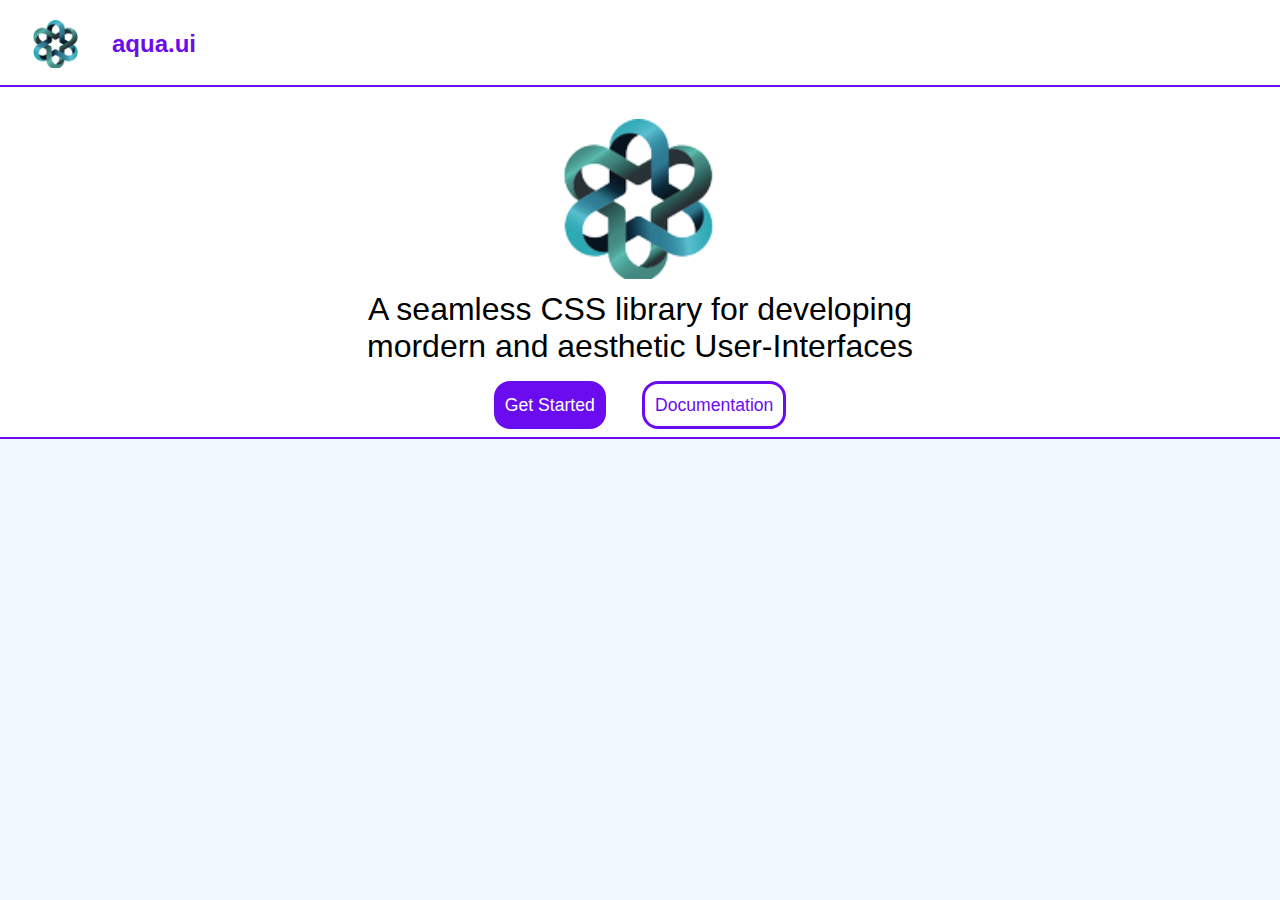
<file: index.html>
<!DOCTYPE html>
<html lang="en">

<head>
  <meta charset="UTF-8" />
  <meta http-equiv="X-UA-Compatible" content="IE=edge" />
  <meta name="viewport" content="width=device-width, initial-scale=1.0" />
  <title>Aqua UI</title>
  <link rel="icon" type="image/x-icon" href="./images/favicon.ico">
  <link rel="stylesheet" href="style.css" />
  <link rel="stylesheet" href="https://pro.fontawesome.com/releases/v5.10.0/css/all.css"
    integrity="sha384-AYmEC3Yw5cVb3ZcuHtOA93w35dYTsvhLPVnYs9eStHfGJvOvKxVfELGroGkvsg+p" crossorigin="anonymous" />


</head>

<body>

  <div class="parent">
    <!-- start header section -->
    <div class="header">
      <div class="header-left">
        <img src="./images/Minimal UI Icon.png" class="header-left header-icon"></img>


        <h2 class="header-left-header-title">aqua.ui</h2>
      </div>

      <div class="header-header-right">

        <div class="header-right-header-right-icons">
          <a href="https://github.com/athar05"> <i class="fab fa-github-square"></i></a>
          <a href="https://www.linkedin.com/in/athar-shakeel-a8544588/"> <i class="fab fa-linkedin"></i></a>
          <a href="https://www.instagram.com/atharo5/"> <i class="fab fa-instagram"></i></a>

        </div>
      </div>
    </div>


    <div class="main main-index-page">


      <div class="main-index">
        <div class="main-index-image">

          <img src="./images/Minimal UI Icon.png" alt="">
        </div>
        <div class="main-index-text">

          <p>A seamless CSS library for developing mordern and aesthetic User-Interfaces</p>
        </div>
        <div class="main-index-button">

          <a href="./usage.html"> <button class="main-index-get-started-button">Get Started</button></a>
          <a href="./components.html"> <button class="main-index-documentation-button">Documentation</button></a>
        </div>
      </div>

    </div>

  </div>




</body>

</html>
</file>
<file: style.css>
:root {
  --primary: #6b0cf0;
  --secondary: #8d99ae;
  --body-bg: aliceblue;
  --header-bg: rgb(226, 241, 255);
  --sidemenu-bg: rgb(200, 230, 255);
  --main-bg: aliceblue;
  --footer-bg: rgb(226, 241, 255);
  --bg-color: #fefefe;
  --bg-color-white: #ffffff;
  --text-white: #fefefe;
  --text-black: black;
  --card-bg: #e7e7e7;
  --icon-bg: orangered;
  --p-color: black;
  --btn-danger: red;
  --btn-success: green;
  --btn-success-lt: #fca311;
  --alert-success: #007f5f;
  --alert-danger: #ba181b;
  --alert-warning: #f77f00;
  --alert-info: #3a86ff;
  --input-error: red;
  --input-warn: #ffae22;
  --input-success: #059669;
  --black: black;

  --shadow-10: 1px 2px 9px 5px rgba(51, 51, 51, 0.2);
  --shadow-90: 1px 2px 9px 5px rgba(0, 0, 0, 0.2);
}

* {
  margin: 0;
  padding: 0;
  box-sizing: border-box;
}

html {
  scroll-behavior: smooth;
}

body {
  font-family: "Poppins", sans-serif;
  background-color: var(--body-bg);
}

.parent {
  display: grid;
  grid-template-columns: repeat(8, 1fr);
  grid-template-rows: 85px 1fr 85px;
  gap: 0px 0px;
  grid-template-areas:
    "header header header header header header header header"
    "sidemenu sidemenu main main main main main main"
    "footer footer footer footer footer footer footer footer";
}

.header {
  grid-area: header;
  background-color: var(--bg-color-white);
}

.sidemenu {
  grid-area: sidemenu;
  background-color: var(--bg-color-white);
}

.main {
  grid-area: main;
  background-color: var(--bg-color-white);
  padding: 0rem 0.5rem;
}

.footer {
  grid-area: footer;
  background-color: var(--bg-color-white);
}

a {
  text-decoration: none;
}

/* START UTILITY CLASSES */
.flex-row {
  display: flex;
  flex-direction: row;
}

.flex-column {
  display: flex;
  flex-direction: column;
}

.fl-wrap {
  flex-wrap: wrap;
}

.fl-jc-center {
  justify-content: centre;
}

.fl-ac-center {
  align-content: centre;
}

.fl-ai-middle {
  align-items: middle;
}

/* END UTILITY CLASSES */

.header {
  height: 5.5rem;
  display: flex;
  justify-content: space-between;
  align-items: center;

  /* background-color: var(--bg-color); */
  /* background-image: var(--gradient); */
}

.header-left {
  display: flex;
  align-items: center;
}

.header-left.header-icon {
  padding-left: 2rem;
  height: 3rem;
  transition: 0.3s;
}

.header-left.header-icon:hover {
  opacity: 0.7;
  cursor: pointer;
}

.header-left-header-title {
  padding: 0 2rem;
  color: var(--primary);
}

.header-header-right {
  font: inherit;
}

.header-right-header-right-icons {
  margin-right: 2rem;
  transition: all 100ms ease-in-out;
}

.header-right-header-right-icons i {
  padding: 0 1rem;
  font-size: 2rem;
  color: var(--primary);
  transition: 0.3s;
}

.header-right-header-right-icons i:hover {
  opacity: 0.7;
  cursor: pointer;
}

/* start sidemenu */

.sidemenu {
  padding: 0.5rem 0.5rem;
  transition: all 300ms ease-in-out;
  border-top: 2px solid var(--primary);
  border-bottom: 2px solid var(--primary);
}

/* TODO: make mobile menu */
/* .sidemenu .mobile-menu {
  font: inherit;
} */

.sidemenu .desktop-menu {
  position: -webkit-sticky;
  position: sticky;
  top: 0;
}

.sidemenu-getting-started {
  padding: 0.5rem 0;
}

.sidemenu-components {
  padding: 0.5rem 0;
}

.sidemenu-getting-started>h3 {
  padding-bottom: 1rem;
  color: var(--text-black);
  font-weight: 500;
  font-size: 1.3rem;
}

.sidemenu-getting-started>p {
  font-size: 1rem;
  color: var(--secondary);
  transition: 0.3s;
  width: 5rem;
  padding: 0.5rem 0.5rem;
  border-radius: 0.5rem;
}

.sidemenu-getting-started p:hover {
  cursor: pointer;
  background-color: var(--bg-color);
  padding-left: 0.6rem;
}

/* .sidemenu-getting-started > p:active {
  cursor: pointer;
  color: black;
  background-color: var(--bg-color);
} */

.sidemenu-components h3 {
  padding-bottom: 1rem;
  color: var(--text-black);
  font-weight: 500;
  font-size: 1.3rem;
}

.sidemenu-components p {
  font-size: 1rem;
  color: var(--secondary);
  transition: 0.3s;
  width: 6rem;
  padding: 0.5rem 0.5rem;
  border-radius: 0.5rem;
}

.sidemenu-components p:hover {
  cursor: pointer;
  color: var(--primary);
  background-color: var(--bg-color);
  padding-left: 0.6rem;
}

/* End sidemenu */

.main {
  /* padding-right: 5rem; */
  border-top: 2px solid var(--primary);
  border-bottom: 2px solid var(--primary);
}

.main p {
  color: var(--p-color);
  font-size: 1.3 rem;
  margin: 0.5rem 0;
}

.main h1,
h2,
h3,
h4,
h5,
h6 {
  color: var(--primary);
}

/* home page start */

.main-index {
  margin-top: 2rem;
  display: flex;
  flex-direction: column;
  align-items: center;
  justify-content: space-around;
}

.main-index-image img {
  width: 10rem;
  height: 10rem;
}

.main-index-text {
  width: 35rem;
  font-size: 2rem;
  color: var(--primary);
  margin-top: 0.5rem 0;
}

.main-index-text p {
  text-align: center;
}

.main-index-get-started-button {
  font-size: 1.1rem;
  width: 7rem;
  height: 3rem;
  border-radius: 1rem;
  border: none;
  background-color: var(--primary);
  color: var(--bg-color-white);
  margin: 0.5rem 1rem;
  transition: 0.3s;
}

.main-index-get-started-button:hover {
  background-color: var(--bg-color-white);
  color: var(--primary);
  border: 0.2rem solid var(--primary);
  cursor: pointer;
}

.main-index-documentation-button {
  font-size: 1.1rem;
  width: 9rem;
  height: 3rem;
  border-radius: 1rem;
  border: none;
  background-color: var(--bg-color-white);
  color: var(--primary);
  border: 0.2rem solid var(--primary);
  margin: 0 1rem;
  transition: 0.3s;
}

.main-index-documentation-button:hover {
  background-color: var(--primary);
  color: var(--bg-color-white);
  cursor: pointer;
}

.main-index-page {
  grid-area: 2 / 1 / 9 / 9;
}

/* home page end */

/* Usage page starts */

.usage {
  font: inherit;
  margin-right: 2rem;
  height: 100vh;
}

.usage-heading {
  color: var(--primary);
  padding: 2.5rem 0;
}

.usage p {
  color: var(--text-black);
  font-size: 1.2 rem;
}

.usage-next {
  margin-top: 2rem;
  display: flex;
  gap: 0.5rem;
  justify-content: flex-end;
  font-size: 1.3rem;
  text-decoration: none;
  color: var(--primary);
  transition: 0.3s;
}

.usage-next:hover {
  cursor: pointer;
  opacity: 0.7;
  text-decoration: none;
}

/* Usage page ends */

/* components page starts */

/* common styles for sections and section headings */
.section {
  padding: 0.5rem 0.5rem;
}

.sub-section {
  padding: 0.25rem 0.25rem;
  margin: 0.5rem 0;
  background-color: var(--bg-color);
  margin: 0.5rem 0;
  position: relative;
}

.section .section-heading {
  font-weight: 500;
  /* font-size: 2.75rem; */
  /* line-height: 3.25rem; */
  padding: 0.5rem 0rem;
}

.section .section-sub-heading {
  font-weight: 600;
  /* font-size: 2rem; */
  /* line-height: 2.75rem; */
  padding: 0.5rem 0rem;
}

/* alert section begins */

.alert-components {
  display: flex;
  flex-direction: column;
}

.alert {
  font: inherit;
  display: flex;
  padding: 0.75rem 0.25rem;
  margin: 0.5rem 0rem;
  justify-content: center;
  align-items: center;
  margin: 1rem 1rem;
  border-radius: 0.5rem;
  transition: 0.3s;
}

.alert:hover {
  cursor: pointer;
  opacity: 0.7;
}

.alert.alert-success {
  color: var(--text-white);
  background-color: var(--alert-success);
}

.alert.alert-danger {
  color: var(--text-white);
  background-color: var(--alert-danger);
}

.alert.alert-warning {
  color: var(--text-white);
  background-color: var(--alert-warning);
}

.alert.alert-info {
  color: var(--text-white);
  background-color: var(--alert-info);
}

/* alert section ends */

/* button section starts  */

.solid-button-components {
  display: flex;
}

.button {
  border-radius: 0.15rem;
  margin: 0.25rem 0.25rem;
  /* height: 3rem; */
  padding: 0.5rem 0.5rem;
  display: flex;
  justify-content: center;
  align-content: center;
  background-color: var(--primary);
  border: none;
}

.button:hover {
  cursor: pointer;
  opacity: 0.8;
}

.button-primary {
  background-color: var(--btn-success);
}

.button-secondary {
  background-color: var(--btn-success-lt);
}

.button-danger {
  background-color: var(--btn-danger);
}

.link-button-components {
  display: flex;
}

.link-button-components .button.button-primary.button-link {
  text-decoration: none;
}

.button-link {
  background-color: var(--primary);
  color: white;
}

.button-link a:link {
  text-decoration: none;
}

.icon-button-compenents {
  display: flex;
}

.button.button-icon {
  display: flex;
  justify-content: center;
  color: var(--bg-color-white);
}

.button-icon i {
  padding: 0 0.5rem;
}

.button.button-icon:hover {
  cursor: pointer;
  opacity: 0.8;
}

.floating-action-button-component {
  height: 5rem;
  width: 5rem;
  position: relative;
}

.floating-action-button {
  background-color: var(--primary);
  color: var(--bg-color-white);
  font-size: 1.3rem;
  height: 3.5rem;
  width: 3.5rem;
  border-radius: 50%;
  position: absolute;
  bottom: 0;
  left: 0;
  border: none;
}

.floating-action-button:hover {
  border: none;
  opacity: 0.8;
  cursor: pointer;
}

/* button section ends  */

/* avatar page starts */

.highlight-text {
  background-color: var(--bg-color);
  font-size: 1.3rem;
}

.avatar {
  margin: 0 0.3rem;
  position: relative;
}

.avatar {
  cursor: pointer;
}

.avatar-components {
  display: flex;
  align-items: center;
  gap: 1rem;
  margin: 1rem 0;
}

.avatar.avatar-xl>img {
  height: 5rem;

  border-radius: 50%;
}

.avatar.avatar-lg>img {
  height: 4rem;
  margin: 0 0.5rem;
}

.avatar.avatar-md>img {
  height: 3rem;
}

.avatar.avatar-sm>img {
  height: 2rem;
}

.avatar.avatar-xs>img {
  width: 1rem;
  height: 1 rem;
}

/* avatar page ends */

/* badge section starts */

.badges-avatar-images {
  margin: 2rem 0;
  background-color: var(--bg-color);
  display: flex;
  align-items: center;
  gap: 1rem;
  border-radius: 0.5rem;
}

.badge-count {
  background-color: var(--icon-bg);
  color: white;
  height: 1.2rem;
  width: 1rem;
  display: flex;
  justify-content: center;
  border-radius: 50%;
  position: absolute;
}

.avatar>.badge-count.badge-near {
  bottom: 0.2rem;
  right: 0.1rem;
}

.avatar>.badge-count.badge-normal {
  bottom: 0.2rem;
  right: 0.7rem;
}

.avatar>.badge-count.badge-far {
  bottom: 0.2rem;
  right: 0.6rem;
}

.badges-icon-images {
  margin: 2rem 0;
  background-color: var(--bg-color);
  display: flex;
  border-radius: 0.5rem;
}

.icon {
  position: relative;
  font-size: 2rem;
  margin: 0 1.25rem;
  padding: 1.1rem 0.45rem;
  /* background-color: black; */
}

.icon>.badge-count {
  top: 0;
  right: 0;
  font-size: 1rem;
}

/* .icon-wishlist > .badge-count {
  top: 0;
  right: 0.6rem;
  font-size: 1rem;
}

.icon-notification > .badge-count {
  top: 0.2rem;
  right: 0.7rem;
  font-size: 1rem;
} */
/* badge section ends */

/* typography section starts */

.h1,
.h2,
.h3,
.h4,
.h5,
.h6 {
  margin: 1rem 0;
}

.text-lg {
  font-size: 1.5rem;
}

.text-md {
  font-size: 1rem;
}

.text-sm {
  font-size: 0.8rem;
}

.align-left {
  text-align: left;
}

.align-center {
  text-align: center;
}

.align-right {
  text-align: right;
}

.sub-section .text-primary {
  color: var(--primary);
}

.sub-section .text-grey {
  color: var(--secondary);
}

.text-underline {
  text-decoration: underline;
}

.text-strikethrough {
  text-decoration: line-through;
}

.text-wavy {
  -webkit-text-decoration: wavy;
  text-decoration: wavy;
}

/* typography section ends */

/* List section starts */

.checkbox-list li {
  list-style: none;
}

.ordered-list {
  /* position: absolute;
  left: 1rem; */
  padding: 0 1rem;
}

.unordered-list {
  padding: 0 1rem;
}

.stacked-li {
  display: flex;
  flex-direction: column;
  padding: 0.5rem 0.5rem;
  width: 30rem;
  align-items: center;
}

.stacked-li .notification {
  display: flex;
  align-items: center;
  margin: 0.2rem 0;
  width: 25rem;
  border: 1px solid var(--primary);
  padding: 0.5rem 0.5rem;
  border-radius: 0.5rem;
}

.notification .notification-info {
  display: flex;
  flex-direction: column;
  justify-content: space-around;
}

/* list section ends */

/* image section starts */
.image-res {
  width: 100%;
  height: auto;
}

.image-round {
  width: 150px;
  height: 150px;
  border-radius: 50%;
  display: flex;
  align-items: center;
}

.image-round>div {
  margin: 1rem;
}

.section-sub-heading.image-section {
  display: flex;
}

/* image section ends */

/* input section starts */

.input>input {
  margin: 0.5rem 0;
  font-size: 1rem;
  border-radius: 0.3em;
  border: 3px solid var(--secondary);
  /* width: 20em; */
  /* height: 3em; */
  line-height: 1.5em;
  padding: 0.2em;
}

.input {
  margin: 0.5rem 0;
  font-size: 1rem;
  border-radius: 0.3em;
  /* width: 20em; */
  /* height: 3em; */
  line-height: 1.5em;
  padding: 0.2em;
}

.input.input-error {
  border: 3px solid var(--input-error);
}

.input.input-warn {
  border: 3px solid var(--input-warn);
}

.input.input-succ {
  border: 3px solid var(--input-success);
}

.input-err>input {
  border: 3px solid var(--input-error);
}

.input-warn>input {
  border: 3px solid var(--input-warn);
}

.input-succ>input {
  border: 3px solid var(--input-success);
}

/* input section ends */

/* CARD section begins  */
.card {
  background-color: var(--bg-color-white);
  max-width: 27.5vw;
  border-bottom-left-radius: 0.5rem;
  border-bottom-right-radius: 0.5rem;
  position: relative;
  margin: 10px;
}

.card img {
  max-width: 100%;
  max-height: 100%;
  padding: 0.5rem 0.5rem;
  transition: 0.3s;
}

.card img:hover {
  opacity: 0.7;
  cursor: pointer;
}

/* .card .icon {
  position: absolute;
  top: 0;
  left: 18rem;
  color: var(--primary);
} */

.card-description {
  padding: 0.5rem 1rem;
  background-color: var(--bg-color-white);
}

.card-product-details {
  display: flex;
  justify-content: space-between;
}

.card-description p {
  font-weight: 600;
}

.card .card-strk {
  color: var(--secondary);
  font-weight: 200;
}

.card-buttons {
  display: flex;
  flex-direction: column;
  align-items: center;
}

.card-buttons>button {
  min-width: 80%;
}

.card-description.card-text-overlay {
  width: 100%;
  position: absolute;
  top: 10rem;
  background-color: var(--bg-color-white);
  opacity: 0.8;
}

.card-description.card-text-overlay:hover {
  opacity: 0.8;
}

.card.card-with-text {
  border: 1px solid var(--secondary);
  border-radius: 0.3rem;
}

.card.card-with-text .card-description {
  text-align: justify;
}

.card-buttons.card-buttons-light {
  background-color: var(--bg-color-white);
}

.card.card-with-text .card-buttons {
  display: flex;
  justify-content: center;
}

.card.card-with-text .button {
  color: var(--bg-color-white);
}

.card.card-shadow {
  box-shadow: 0 3px 10px rgb(0 0 0 / 0.2);
  transition: all 300ms ease-in-out;
}

.card.card-shadow:hover {
  box-shadow: 0 5px 12px rgb(0 0 0 / 0.3);
}

/* VERTICAL CARDS */
.cards-container {
  display: flex;
  flex-wrap: wrap;
  justify-content: flex-start;
}

.card.card-vertical {
  background-color: var(--bg-color-white);
  min-width: 200px;
  max-width: 33%;
}

/* card horizontal image */
.card.card-horizontal {
  font: inherit;
  box-shadow: 0 5px 12px rgb(0 0 0 / 0.3);
  display: flex;
}

.card.card-horizontal .card-image {
  font: inherit;
  /* width: 50%; */
  max-width: 30%;
}

.card.card-horizontal .card-image img {
  min-width: 100px;
  max-width: 100%;
}

.card.card-horizontal .card-description {
  width: 50%;
}

.card.card-horizontal>.card-description {
  display: flex;
  flex-direction: column;
  justify-content: center;
  align-items: center;
}

.card.card-horizontal .card-quantity>button {
  padding: 0.11rem 0.5rem;
}

.card.card-horizontal .card-quantity>button:hover {
  cursor: pointer;
}

.card.card-horizontal .card-quantity>span {
  border: 1px solid black;
  padding: 0.25rem 0.5rem;
}

.card.card-horizontal .card-buttons .button.button-icon {
  /* background-color: var(--secondary); */
  font: inherit;
}

/* card rules for card with badge */

.card .card-image-with-badge {
  position: relative;
}

.card-image-with-badge figure {
  position: absolute;
  background-color: var(--primary);
  color: white;
  top: 1rem;
  right: 0rem;
  padding: 0 0.5rem;
}

/* card rules for card with badge */

.card .card-image-with-dismiss {
  position: relative;
}

.card-image-with-dismiss figure {
  position: absolute;
  color: var(--secondary);
  font-size: 1.5rem;
  top: 1rem;
  right: 1rem;
}

.card-image-with-dismiss figure:hover {
  cursor: pointer;
}

/* CARD section ends  */

/* nav section starts */

.nav {
  display: flex;
  align-items: center;
  border: 1px solid var(--primary);
  justify-content: space-between;
  background-color: var(--bg-color-white);
  width: 100%;
}

.nav-left {
  display: flex;
  justify-content: space-around;
  flex-grow: 1;
  align-items: center;
  padding: 0 1rem;
  width: 50%;
}

.nav-left .search-bar {
  border-radius: 1rem;
  border: 1px solid var(--primary);
  padding-left: 1rem;
  margin-left: 9rem;
  height: 2rem;
  width: 40%;
  color: var(--primary);
}

.nav-left .button.button-icon {
  height: 2.2rem;
}

.nav img {
  padding: 1rem 1rem;
  height: 5rem;
}

.nav-right i {
  font-size: 1.6rem;
  color: var(--primary);
  transition: 0.3s;
}

.nav-right i:hover {
  cursor: pointer;
  opacity: 0.7;
}

.nav-right {
  display: flex;
  align-items: center;
  width: 25%;
}

/* nav section ends */

/* Footer section begins */

/* Ends section begins */


/* Modal section begins */
.modal {
  display: none;
  position: fixed;
  z-index: 1;
  padding-top: 100px;
  left: 0;
  top: 0;
  width: 100%;
  height: 100%;
  overflow: auto;
}

/* Modal Content */
.modal-content {
  background-color: var(--bg-color);
  border: 1px solid var(--primary);
  border-radius: 0.25rem;
  margin: auto;
  padding: 20px;
  width: 80%;
  position: relative;
}

/* The Close Button */
.close {
  color: var(--primary);
  position: absolute;
  top:5px;
  right: 5px;
  font-size: 2rem;
}

.close:hover,
.close:focus {
  color: #000;
  text-decoration: none;
  cursor: pointer;
}
/* Modal section ends */


/* Toast section begins  */
#toast-component {
  visibility: hidden;
  min-width: 30rem;
  margin-left: -125px;
  background-color: var(--bg-color);
  color: var(--primary);
  border: 1px solid var(--primary);
  border-radius: 2px;
  padding: 16px;
  position: fixed;
  z-index: 1;
  left: 50%;
  bottom: 30px;
}

#toast-component.show {
  visibility: visible;
}

/* Toast section ends  */


/* -- START GRID LAYOUTS -- */

.grid {
  display: grid;
}

.grid-2 {
  grid-template-columns: 50% 50%;
}

.grid-3 {
  grid-template-columns: 33.33% 33.33% 33.33%;
}

/* -- END GRID LAYOUTS -- */

/* - START navbar - */

.topnav {
  overflow: hidden;
  background-color: var(--bg-color);
  border: 1px solid var(--primary);
}

.topnav a {
  float: left;
  display: block;
  color: var(--black);
  text-align: center;
  padding: 14px 16px;
  text-decoration: none;
  font-size: 17px;
}

.topnav a:hover {
  background-color: var(--text-white);
  color: var(--black);
}

.topnav a.active {
  background-color: var(--primary);
  color: var(--bg-color-white);
}

.topnav .icon {
  display: none;
}

/* - END navbar - */

/* componenents page ends */

/* mobile devices */
@media only screen and (min-width: 100px) and (max-width: 600px) {
  .parent {
    display: grid;
    grid-template-columns: 1fr 1fr 1fr 1fr 1fr 1fr 1fr 1fr;
    grid-template-rows: 85px repeat(2, auto) 85px;
    gap: 0px 0px;
    grid-template-areas:
      "header header header header header header header header"
      "sidemenu sidemenu sidemenu sidemenu sidemenu sidemenu sidemenu sidemenu"
      "main main main main main main main main"
      "footer footer footer footer footer footer footer footer";
  }

  .header {
    height: 5.5rem;
  }

  .sidemenu {
    padding: 0.5rem 0.5rem;
    display: block;
  }

  .sidemenu .mobile-menu {
    display: block;
  }

  .sidemenu .desktop-menu {
    display: none;
  }

  .main {
    padding: 1.5rem;
  }

  .header-right-header-right-icons i {
    padding: 0 0.25rem;
    font-size: 1.25rem;
  }

  .card {
    max-width: 100%;
  }

  /* horozontal card */
  .card.card-horizontal {
    max-width: 70%;
    width: 70%;
  }


  /* M - START grid layout - */
  .grid-2 {
    grid-template-columns: 100%;
  }

  .grid-3 {
    grid-template-columns: 100%;
  }

  /* M - END grid layout - */

  /* - START navbar - */
  .topnav a:not(:first-child) {
    display: none;
  }

  .topnav a.icon {
    float: right;
    display: block;
  }

  .topnav.responsive {
    position: relative;
  }

  .topnav.responsive .icon {
    position: absolute;
    right: 0;
    top: 0;
  }

  .topnav.responsive a {
    float: none;
    display: block;
    text-align: left;
  }

  /* - END navbar - */
}

/* Begin rating component */
.checked {
  color: orangered;
}
/* Begin rating component */
/* Begin slider component */
.slider {
  color: var(--primary);
}
/* Begin end  component */

/* tablet devices*/
@media only screen and (min-width: 601px) and (max-width: 768px) {
  .parent {
    display: grid;
    grid-template-columns: repeat(8, 1fr);
    grid-template-rows: 85px 1fr 85px;
    gap: 0px 0px;
    grid-template-areas:
      "header header header header header header header header"
      "sidemenu sidemenu sidemenu main main main main main"
      "footer footer footer footer footer footer footer footer";
  }

  .sidemenu {
    padding: 0.5rem 0.5rem;
    display: block;
  }

  .sidemenu .mobile-menu {
    display: none;
  }

  .sidemenu .desktop-menu {
    display: block;
  }

  .header-right-header-right-icons i {
    padding: 0 0.5rem;
    font-size: 1.75rem;
  }

  .card {
    max-width: 45%;
  }

  /* horozontal card */
  .card.card-horizontal {
    max-width: 70%;
    width: 70%;
  }


  /* T - START grid layout - */
  .grid-2 {
    grid-template-columns: 50% 50%;
  }

  .grid-3 {
    grid-template-columns: 50% 50%;
  }

  /* T - END grid layout - */
}

/* desktops */
@media only screen and (min-width: 769px) and (max-width: 3000px) {
  .parent {
    display: grid;
    grid-template-columns: repeat(8, 1fr);
    grid-template-rows: 85px 1fr 85px;
    gap: 0px 0px;
    grid-template-areas:
      "header header header header header header header header"
      "sidemenu sidemenu main main main main main main"
      "footer footer footer footer footer footer footer footer";
  }

  .sidemenu {
    padding: 0.5rem 0.5rem;
    display: block;
  }

  .sidemenu .mobile-menu {
    display: none;
  }

  .sidemenu .desktop-menu {
    display: block;
  }

  .card {
    max-width: 27.5vw;
  }

  /* horozontal card */
  .card.card-horizontal {
    width: 70%;
    max-width: 70%;
  }


  /* D - START grid layout - */
  .grid-2 {
    grid-template-columns: 50% 50%;
  }

  .grid-3 {
    grid-template-columns: 33.33% 33.33% 33.33%;

  }

  /* D - END grid layout - */
}
</file>
